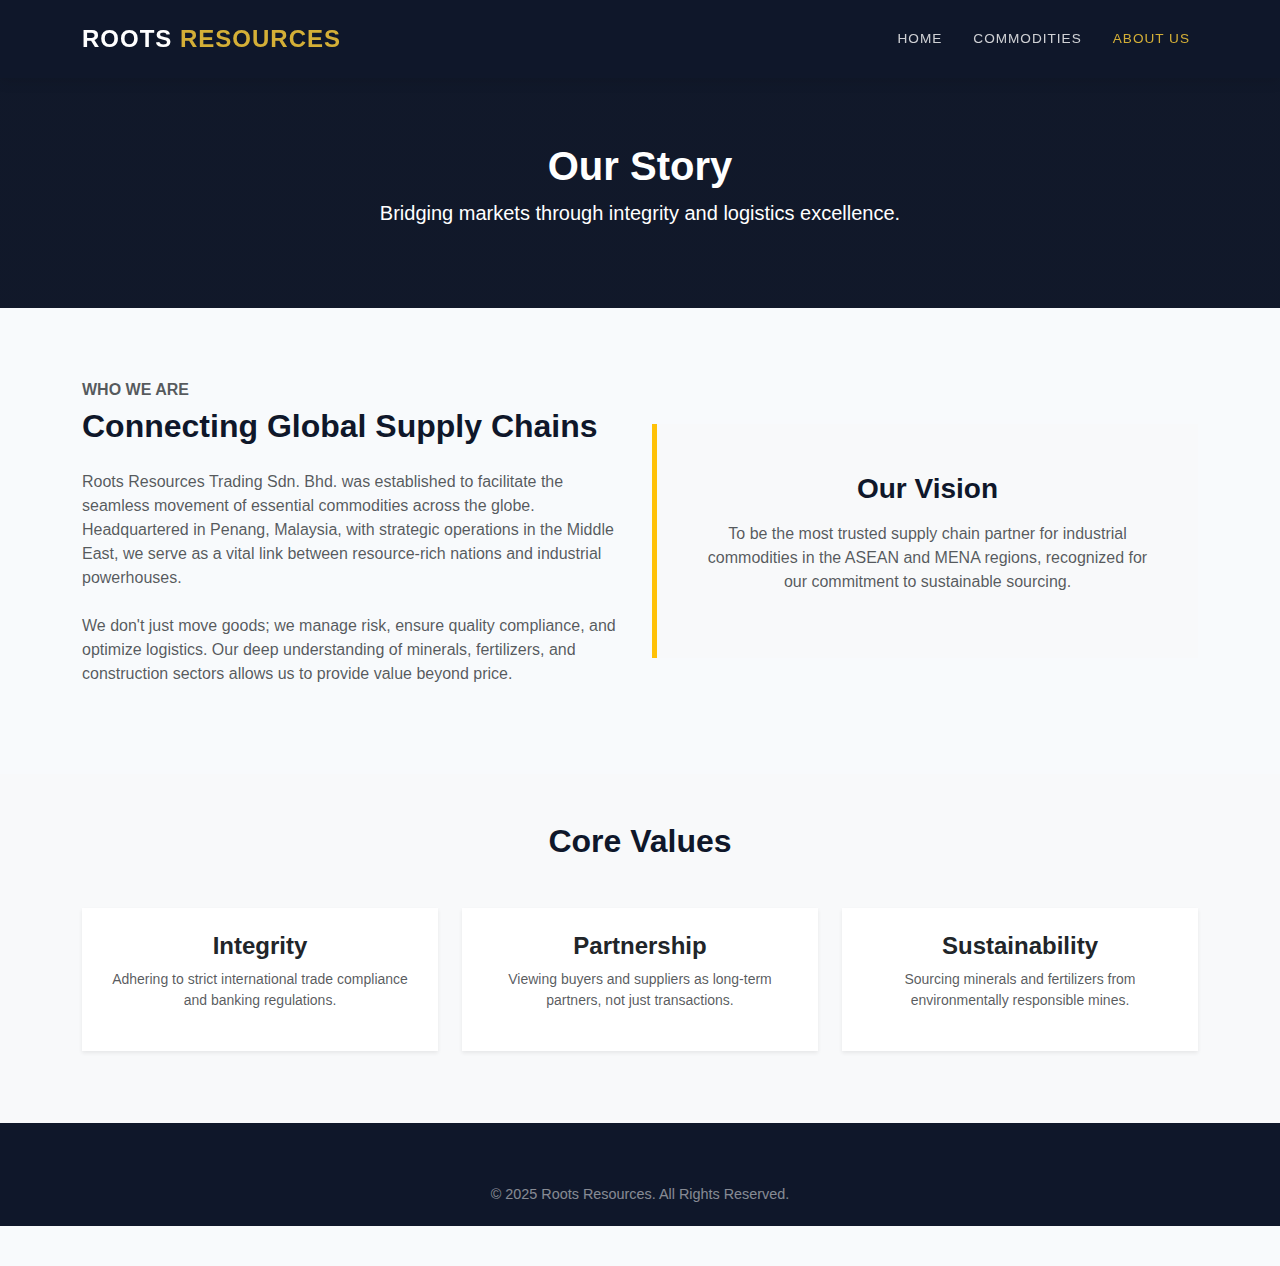
<file: about.html>
<!DOCTYPE html>
<html lang="en">
<head>
    <meta charset="UTF-8">
    <meta name="viewport" content="width=device-width, initial-scale=1.0">
    <title>About Us | Roots Resources</title>
    <link href="https://cdn.jsdelivr.net/npm/bootstrap@5.3.0/dist/css/bootstrap.min.css" rel="stylesheet">
    <link rel="stylesheet" href="css/style.css">
</head>
<body>

    <nav class="navbar navbar-expand-lg sticky-top">
        <div class="container">
            <a class="navbar-brand" href="index.html">ROOTS <span>RESOURCES</span></a>
            <div class="collapse navbar-collapse" id="navbarNav">
                <ul class="navbar-nav ms-auto">
                    <li class="nav-item"><a class="nav-link" href="index.html">Home</a></li>
                    <li class="nav-item"><a class="nav-link" href="products.html">Commodities</a></li>
                    <li class="nav-item"><a class="nav-link active" href="about.html">About Us</a></li>
                </ul>
            </div>
        </div>
    </nav>

    <div class="bg-dark py-5 text-white text-center" style="background: linear-gradient(rgba(15, 23, 42, 0.9), rgba(15, 23, 42, 0.9));">
        <div class="container py-3">
            <h1 class="fw-bold">Our Story</h1>
            <p class="lead">Bridging markets through integrity and logistics excellence.</p>
        </div>
    </div>

    <section class="py-5">
        <div class="container py-4">
            <div class="row align-items-center">
                <div class="col-lg-6">
                    <h6 class="text-uppercase text-muted fw-bold ls-1 mb-2">Who We Are</h6>
                    <h2 class="fw-bold mb-4" style="color: var(--primary-navy);">Connecting Global Supply Chains</h2>
                    <p class="text-muted mb-4">
                        Roots Resources Trading Sdn. Bhd. was established to facilitate the seamless movement of essential commodities across the globe. Headquartered in Penang, Malaysia, with strategic operations in the Middle East, we serve as a vital link between resource-rich nations and industrial powerhouses.
                    </p>
                    <p class="text-muted">
                        We don't just move goods; we manage risk, ensure quality compliance, and optimize logistics. Our deep understanding of minerals, fertilizers, and construction sectors allows us to provide value beyond price.
                    </p>
                </div>
                <div class="col-lg-6">
                    <div class="p-5 bg-light text-center border-start border-5 border-warning">
                        <h3 class="fw-bold" style="color: var(--primary-navy);">Our Vision</h3>
                        <p class="text-muted mt-3">To be the most trusted supply chain partner for industrial commodities in the ASEAN and MENA regions, recognized for our commitment to sustainable sourcing.</p>
                    </div>
                </div>
            </div>
        </div>
    </section>

    <section class="py-5 bg-light">
        <div class="container">
            <div class="text-center mb-5">
                <h2 class="fw-bold">Core Values</h2>
            </div>
            <div class="row text-center">
                <div class="col-md-4 mb-4">
                    <div class="p-4 bg-white shadow-sm h-100">
                        <h4 class="fw-bold text-dark">Integrity</h4>
                        <p class="text-muted small">Adhering to strict international trade compliance and banking regulations.</p>
                    </div>
                </div>
                <div class="col-md-4 mb-4">
                    <div class="p-4 bg-white shadow-sm h-100">
                        <h4 class="fw-bold text-dark">Partnership</h4>
                        <p class="text-muted small">Viewing buyers and suppliers as long-term partners, not just transactions.</p>
                    </div>
                </div>
                <div class="col-md-4 mb-4">
                    <div class="p-4 bg-white shadow-sm h-100">
                        <h4 class="fw-bold text-dark">Sustainability</h4>
                        <p class="text-muted small">Sourcing minerals and fertilizers from environmentally responsible mines.</p>
                    </div>
                </div>
            </div>
        </div>
    </section>

    <footer>
        <div class="container text-center">
            <p class="mb-0 text-white-50">&copy; 2025 Roots Resources. All Rights Reserved.</p>
        </div>
    </footer>
</body>
</html>
</file>
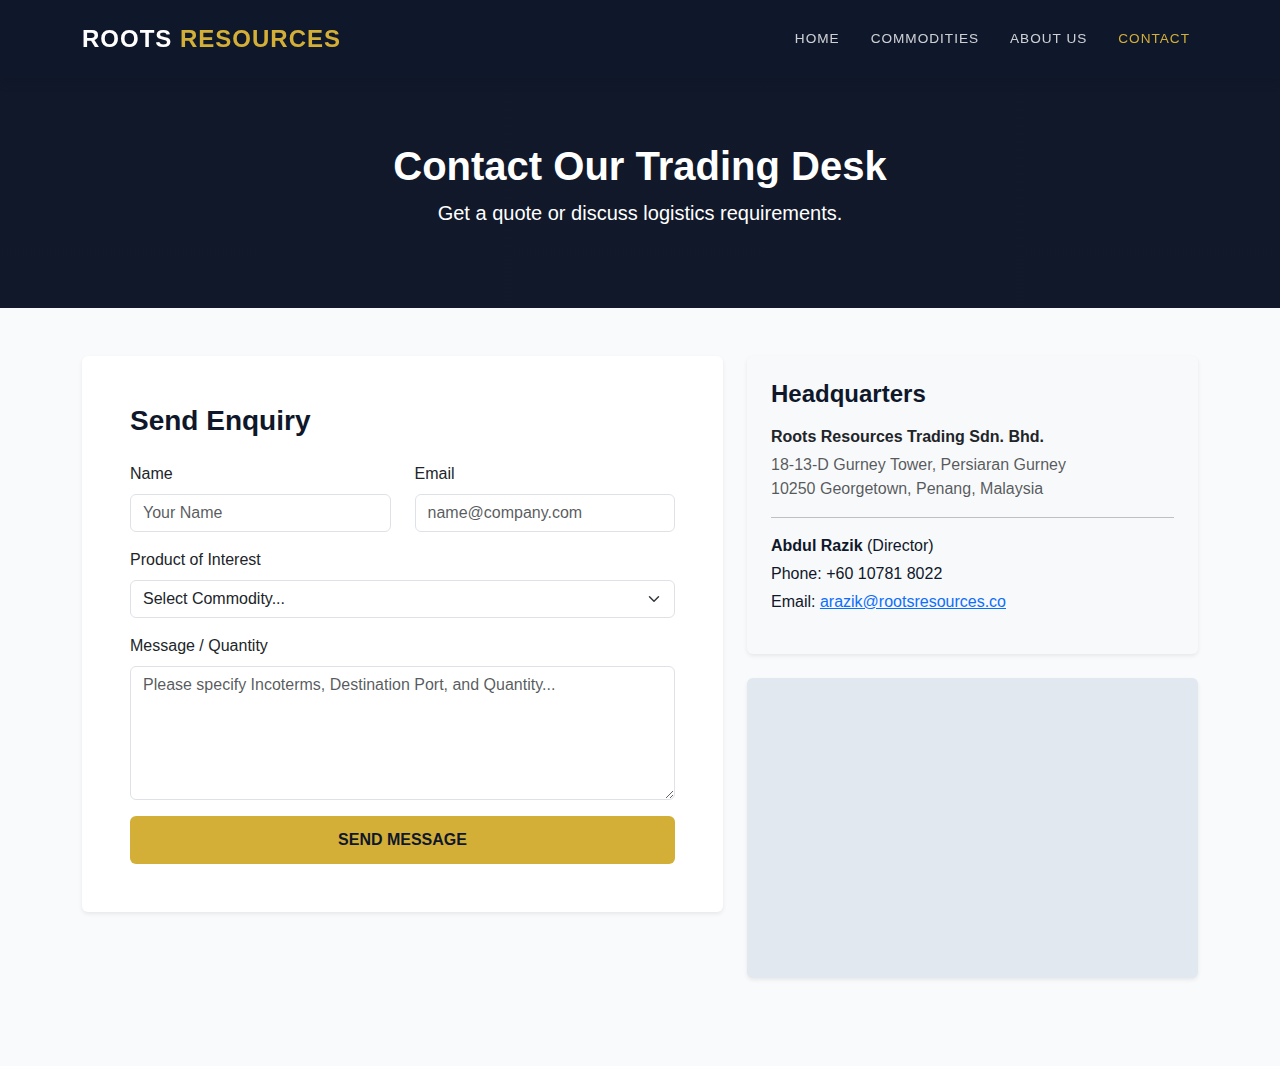
<file: contact.html>
<!DOCTYPE html>
<html lang="en">
<head>
    <meta charset="UTF-8">
    <meta name="viewport" content="width=device-width, initial-scale=1.0">
    <title>Contact Us | Roots Resources</title>
    <link href="https://cdn.jsdelivr.net/npm/bootstrap@5.3.0/dist/css/bootstrap.min.css" rel="stylesheet">
    <link rel="stylesheet" href="css/style.css">
</head>
<body>

    <nav class="navbar navbar-expand-lg sticky-top">
        <div class="container">
            <a class="navbar-brand" href="index.html">ROOTS <span>RESOURCES</span></a>
            <button class="navbar-toggler" type="button" data-bs-toggle="collapse" data-bs-target="#navbarNav">
                <span class="navbar-toggler-icon" style="filter: invert(1);"></span>
            </button>
            <div class="collapse navbar-collapse" id="navbarNav">
                <ul class="navbar-nav ms-auto">
                    <li class="nav-item"><a class="nav-link" href="index.html">Home</a></li>
                    <li class="nav-item"><a class="nav-link" href="products.html">Commodities</a></li>
                    <li class="nav-item"><a class="nav-link" href="about.html">About Us</a></li>
                    <li class="nav-item"><a class="nav-link active" href="contact.html">Contact</a></li>
                </ul>
            </div>
        </div>
    </nav>

    <div class="bg-dark py-5 text-white text-center" style="background: linear-gradient(rgba(15, 23, 42, 0.9), rgba(15, 23, 42, 0.9));">
        <div class="container py-3">
            <h1 class="fw-bold">Contact Our Trading Desk</h1>
            <p class="lead">Get a quote or discuss logistics requirements.</p>
        </div>
    </div>

    <div class="container py-5">
        <div class="row">
            
            <div class="col-lg-7 mb-5">
                <div class="card shadow-sm border-0">
                    <div class="card-body p-5">
                        <h3 class="fw-bold mb-4" style="color:var(--primary-navy);">Send Enquiry</h3>
                        <form action="https://formspree.io/f/mwpgwpgo" method="POST">
    
    <input type="hidden" name="_next" value="thank-you.html">
    
    <input type="hidden" name="_subject" value="New Trade Enquiry - Roots Resources Site">

    <div class="row">
        <div class="col-md-6 mb-3">
            <label class="form-label">Name</label>
            <input type="text" name="name" class="form-control" placeholder="Your Name" required>
        </div>
        <div class="col-md-6 mb-3">
            <label class="form-label">Email</label>
            <input type="email" name="email" class="form-control" placeholder="name@company.com" required>
        </div>
    </div>
    
    <div class="mb-3">
        <label class="form-label">Product of Interest</label>
        <select name="product" class="form-select">
            <option>Select Commodity...</option>
            <option>Iron Ore / Metals</option>
            <option>Fertilizers / Urea</option>
            <option>Cement / Construction</option>
            <option>Other</option>
        </select>
    </div>

    <div class="mb-3">
        <label class="form-label">Message / Quantity</label>
        <textarea name="message" class="form-control" rows="5" placeholder="Please specify Incoterms, Destination Port, and Quantity..." required></textarea>
    </div>

    <button type="submit" class="btn btn-gold w-100">Send Message</button>
</form>
                    </div>
                </div>
            </div>

            <div class="col-lg-5">
                <div class="p-4 bg-light rounded shadow-sm mb-4">
                    <h4 class="fw-bold mb-3">Headquarters</h4>
                    <p class="mb-1 fw-bold text-dark">Roots Resources Trading Sdn. Bhd.</p>
                    <p class="text-muted">18-13-D Gurney Tower, Persiaran Gurney<br>10250 Georgetown, Penang, Malaysia</p>
                    <hr>
                    <p class="mb-1"><strong>Abdul Razik</strong> (Director)</p>
                    <p class="mb-1">Phone: <span style="color:var(--primary-navy);">+60 10781 8022</span></p>
                    <p>Email: <a href="mailto:arazik@rootsresources.co">arazik@rootsresources.co</a></p>
                </div>

                <div class="rounded overflow-hidden shadow-sm" style="height: 300px; background: #e2e8f0; display: flex; align-items: center; justify-content: center;">
                   <iframe src="https://www.google.com/maps/embed?pb=!1m18!1m12!1m3!1d3971.965879893541!2d100.3166!3d5.4326!2m3!1f0!2f0!3f0!3m2!1i1024!2i768!4f13.1!3m3!1m2!1s0x304ac3863486337d%3A0x6002636734125712!2sGurney%20Tower!5e0!3m2!1sen!2smy!4v1700000000000!5m2!1sen!2smy" width="100%" height="100%" style="border:0;" allowfullscreen="" loading="lazy"></iframe>
                </div>
            </div>

        </div>
    </div>

    <script src="https://cdn.jsdelivr.net/npm/bootstrap@5.3.0/dist/js/bootstrap.bundle.min.js"></script>
</body>
</html>
</file>
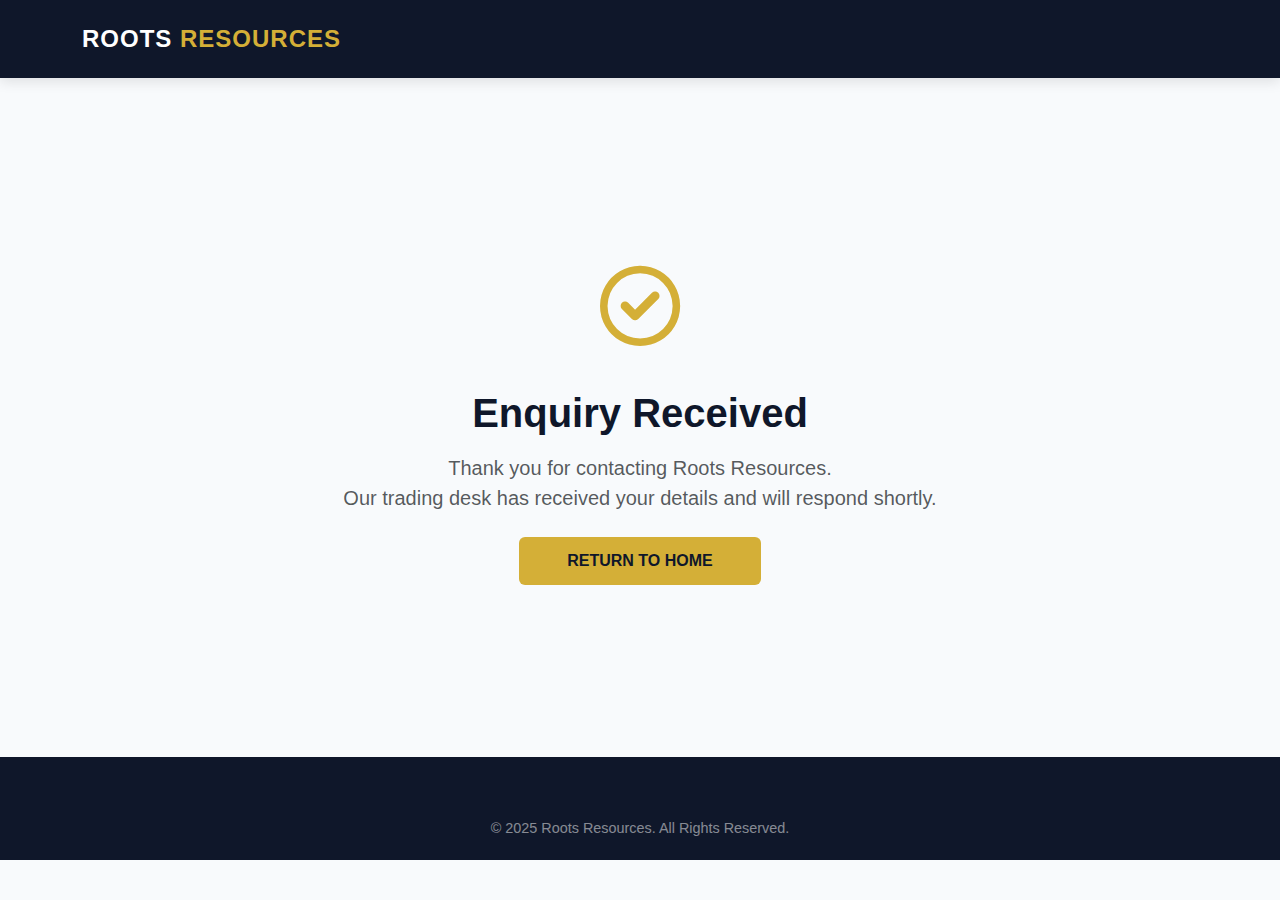
<file: thank-you.html>
<!DOCTYPE html>
<html lang="en">
<head>
    <meta charset="UTF-8">
    <meta name="viewport" content="width=device-width, initial-scale=1.0">
    <title>Message Sent | Roots Resources</title>
    <link href="https://cdn.jsdelivr.net/npm/bootstrap@5.3.0/dist/css/bootstrap.min.css" rel="stylesheet">
    <link rel="stylesheet" href="css/style.css">
    <link rel="stylesheet" href="https://cdnjs.cloudflare.com/ajax/libs/font-awesome/6.0.0/css/all.min.css">
</head>
<body class="d-flex flex-column min-vh-100">

    <nav class="navbar navbar-expand-lg sticky-top">
        <div class="container">
            <a class="navbar-brand" href="index.html">ROOTS <span>RESOURCES</span></a>
        </div>
    </nav>

    <div class="container d-flex align-items-center justify-content-center flex-grow-1">
        <div class="text-center">
            <div style="font-size: 5rem; color: var(--accent-gold); margin-bottom: 20px;">
                <i class="fa-regular fa-circle-check"></i>
            </div>
            <h1 class="fw-bold mb-3">Enquiry Received</h1>
            <p class="lead text-muted mb-4">Thank you for contacting Roots Resources. <br>Our trading desk has received your details and will respond shortly.</p>
            <a href="index.html" class="btn btn-gold px-5">Return to Home</a>
        </div>
    </div>

    <footer>
        <div class="container text-center">
            <p class="mb-0 text-white-50">&copy; 2025 Roots Resources. All Rights Reserved.</p>
        </div>
    </footer>

</body>
</html>
</file>
<file: css/style.css>
/* css/style.css - Final Version */

:root {
    --primary-navy: #0F172A;   /* Deep Corporate Blue */
    --secondary-slate: #334155; /* Industrial Grey */
    --accent-gold: #D4AF37;     /* Minerals/Wealth */
    --light-bg: #F8FAFC;
    --white: #ffffff;
}

body {
    font-family: 'Segoe UI', Roboto, Helvetica, Arial, sans-serif;
    color: var(--primary-navy);
    background-color: var(--light-bg);
    overflow-x: hidden;
    padding-bottom: 40px; /* Space for ticker */
    display: flex;
    flex-direction: column;
    min-height: 100vh;
}

/* --- NAVBAR --- */
.navbar {
    background-color: var(--primary-navy);
    padding: 1rem 0;
    box-shadow: 0 4px 12px rgba(0,0,0,0.1);
}
.navbar-brand {
    font-weight: 700;
    letter-spacing: 1px;
    color: white !important;
    font-size: 1.5rem;
}
.navbar-brand span { color: var(--accent-gold); }
.nav-link {
    color: rgba(255,255,255,0.8) !important;
    text-transform: uppercase;
    font-size: 0.85rem;
    letter-spacing: 1px;
    margin-left: 15px;
    transition: 0.3s;
}
.nav-link:hover, .nav-link.active { color: var(--accent-gold) !important; }

/* --- HERO SECTION --- */
.hero-section {
    height: 90vh;
    background: linear-gradient(rgba(15, 23, 42, 0.6), rgba(15, 23, 42, 0.5)), url('../images/hero-bg.jpg');
    background-size: cover;
    background-position: center;
    display: flex;
    align-items: center;
    color: white;
    position: relative;
}
.hero-title {
    font-size: 4rem;
    font-weight: 800;
    line-height: 1.1;
    margin-bottom: 1.5rem;
    text-shadow: 0 2px 10px rgba(0,0,0,0.5);
}

/* --- FINANCIAL TICKER --- */
.ticker-wrap {
    position: fixed;
    bottom: 0;
    width: 100%;
    overflow: hidden;
    height: 40px;
    background-color: #000;
    border-top: 2px solid var(--accent-gold);
    color: white;
    z-index: 9999;
    line-height: 40px;
}
.ticker {
    display: inline-block;
    white-space: nowrap;
    padding-right: 100%;
    animation: ticker 40s linear infinite;
}
.ticker-item {
    display: inline-block;
    padding: 0 2rem;
    font-family: 'Consolas', monospace;
    font-size: 0.9rem;
    font-weight: bold;
}
.price-up { color: #00ff00; }
.price-down { color: #ff3333; }

@keyframes ticker {
    0% { transform: translateX(0); }
    100% { transform: translateX(-100%); }
}

/* --- CARDS & BUTTONS --- */
.btn-gold {
    background-color: var(--accent-gold);
    color: var(--primary-navy);
    font-weight: 700;
    padding: 12px 35px;
    text-transform: uppercase;
    border: none;
    transition: 0.3s;
    text-decoration: none;
}
.btn-gold:hover { background-color: white; transform: translateY(-2px); color: var(--primary-navy); }

.commodity-card {
    border: none;
    border-bottom: 4px solid var(--accent-gold);
    background: white;
    transition: 0.3s;
    height: 100%;
    box-shadow: 0 4px 6px rgba(0,0,0,0.05);
    text-decoration: none; /* Make whole card clickable without underline */
    color: inherit;
    display: block;
}
.commodity-card:hover { transform: translateY(-10px); box-shadow: 0 20px 40px rgba(0,0,0,0.15); color: inherit; }
.card-img-top { height: 250px; object-fit: cover; }

/* --- PRODUCT PAGE STYLES --- */
.nav-pills .nav-link {
    color: var(--secondary-slate);
    background-color: white;
    border: 1px solid #e2e8f0;
    margin-right: 10px;
    border-radius: 2px;
    font-weight: 600;
    text-transform: uppercase;
    padding: 12px 25px;
    transition: all 0.3s;
}
.nav-pills .nav-link.active, .nav-pills .nav-link:hover {
    background-color: var(--primary-navy);
    color: var(--accent-gold);
    border-color: var(--primary-navy);
}

.tech-card {
    background: white;
    border: 1px solid #e2e8f0;
    border-top: 4px solid var(--secondary-slate);
    transition: all 0.3s;
    height: 100%;
}
.tech-card:hover {
    transform: translateY(-5px);
    box-shadow: 0 15px 30px rgba(0,0,0,0.08);
    border-top-color: var(--accent-gold);
}
.tech-header { background: #f8fafc; padding: 20px; border-bottom: 1px solid #e2e8f0; }
.tech-header h4 { margin: 0; font-size: 1.25rem; font-weight: 700; color: var(--primary-navy); }
.tech-badge { font-size: 0.7rem; background: var(--primary-navy); color: white; padding: 3px 8px; border-radius: 2px; text-transform: uppercase; margin-top: 5px; display: inline-block; }
.tech-body { padding: 20px; }
.spec-table { width: 100%; font-size: 0.9rem; margin-bottom: 15px; }
.spec-table td { padding: 6px 0; border-bottom: 1px dashed #e2e8f0; color: #64748b; }
.spec-table td:first-child { font-weight: 600; color: var(--primary-navy); width: 40%; }
.tech-footer { padding: 15px 20px; background: #f8fafc; border-top: 1px solid #e2e8f0; font-size: 0.85rem; color: #64748b; display: flex; justify-content: space-between; }
.icon-box { margin-right: 5px; color: var(--accent-gold); }

/* --- GLOBAL FOOTER --- */
footer {
    background-color: var(--primary-navy);
    color: white;
    padding: 60px 0 20px 0;
    margin-top: auto; /* Pushes footer to bottom */
}
footer h5 { color: var(--accent-gold); font-weight: 700; margin-bottom: 20px; text-transform: uppercase; font-size: 0.9rem; letter-spacing: 1px; }
footer p { color: #94a3b8; font-size: 0.9rem; line-height: 1.6; }
footer ul li { margin-bottom: 10px; }
footer a { color: #cbd5e1; text-decoration: none; transition: 0.3s; font-size: 0.9rem; }
footer a:hover { color: var(--accent-gold); padding-left: 5px; }
.footer-bottom { border-top: 1px solid rgba(255,255,255,0.1); padding-top: 20px; margin-top: 40px; font-size: 0.8rem; color: #64748b; }
</file>
